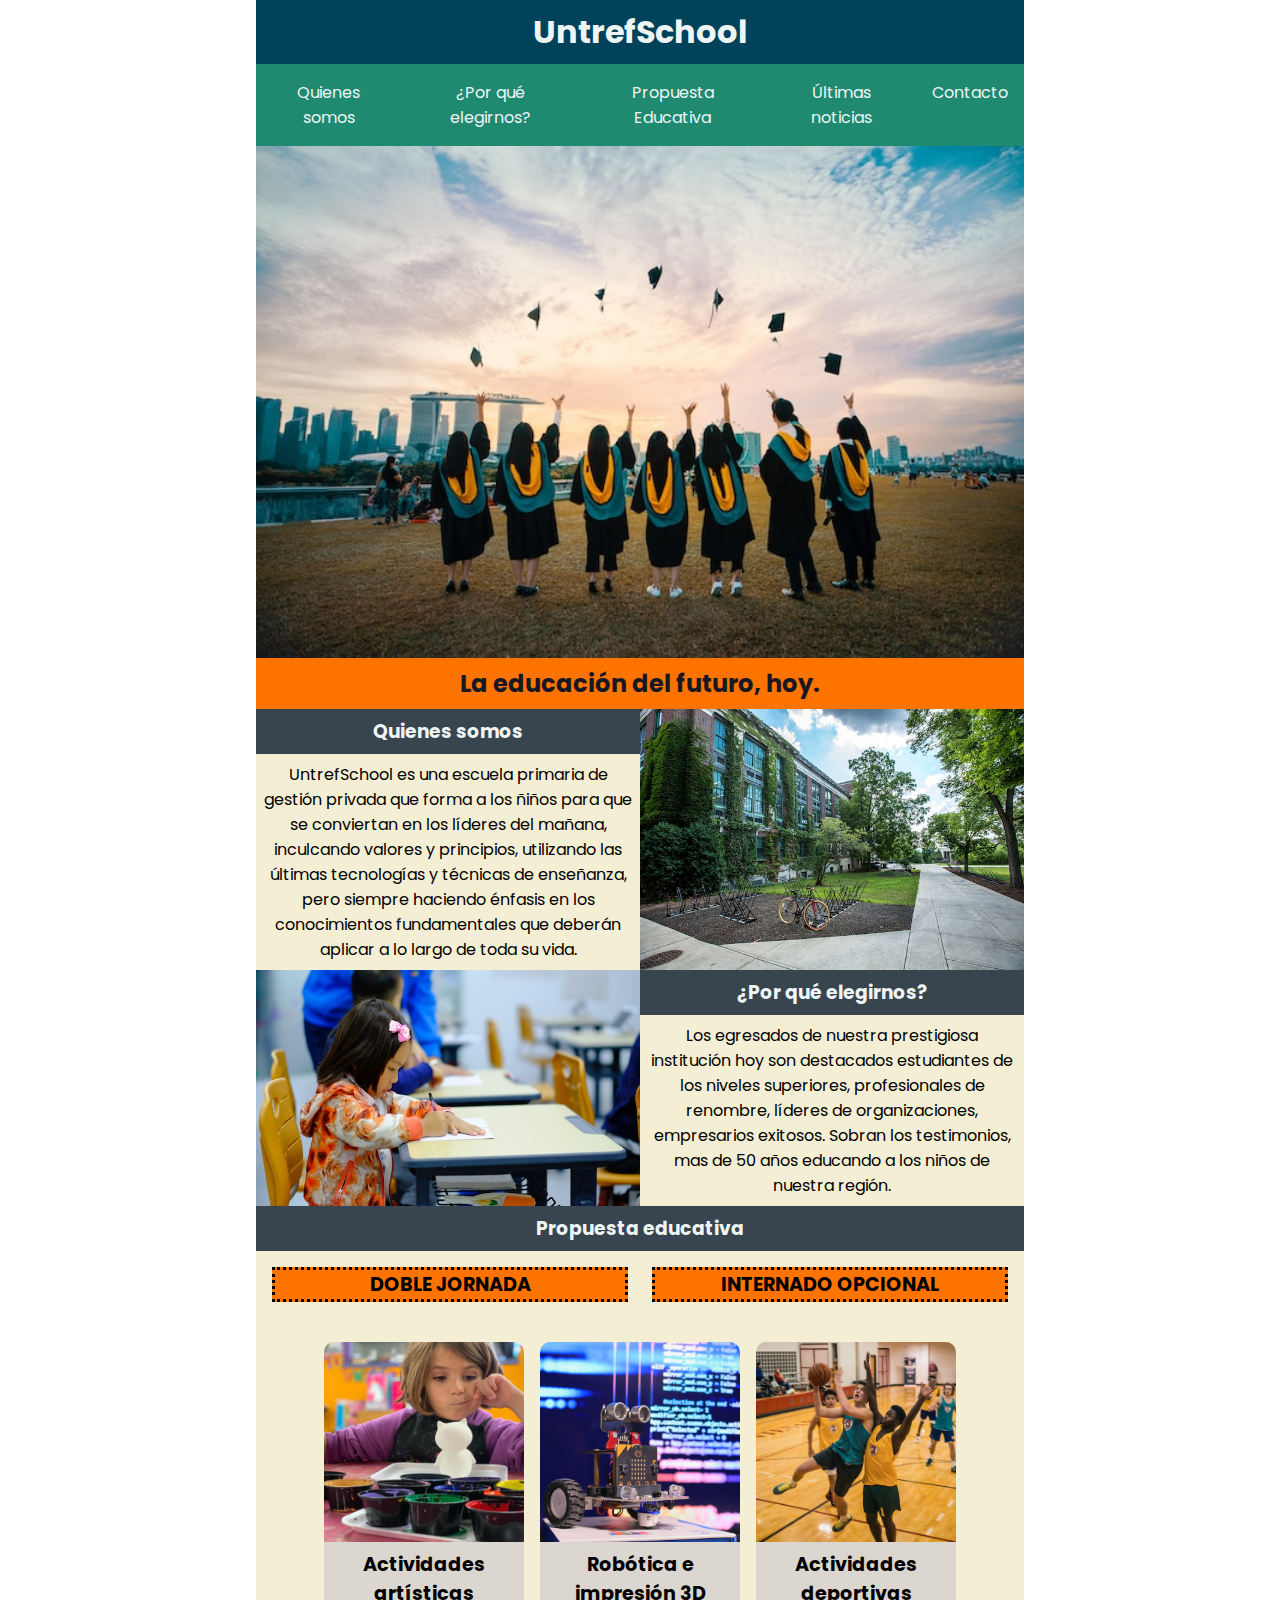
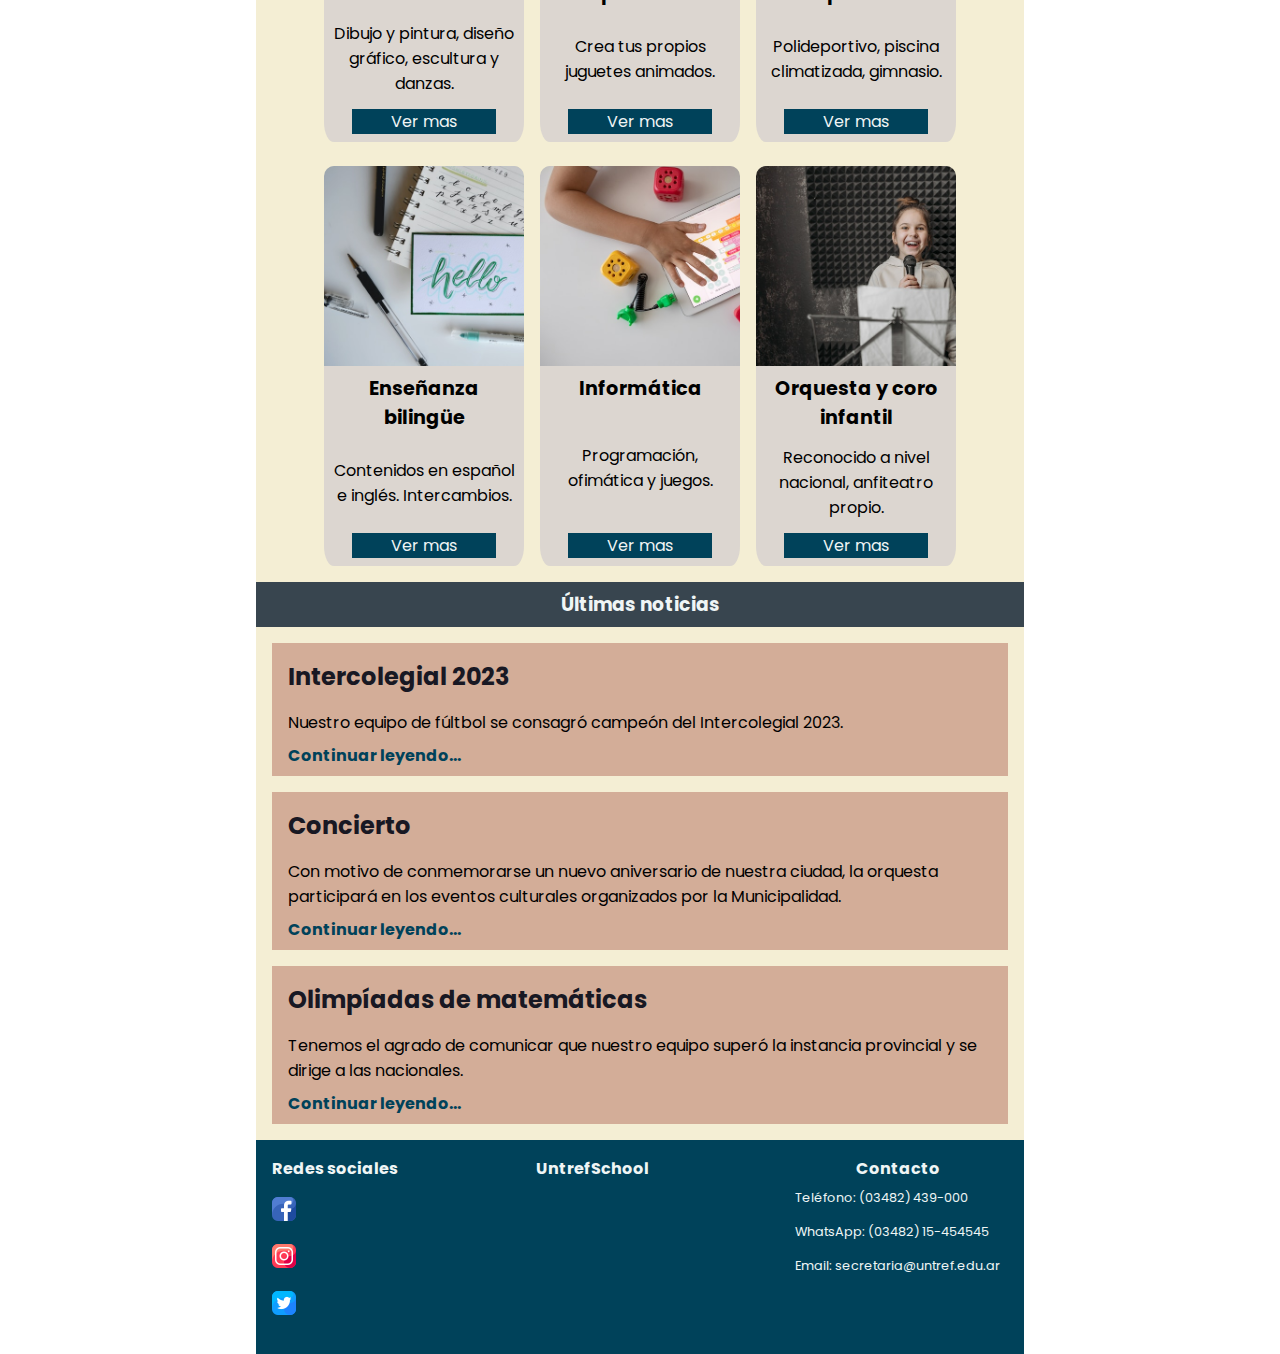
<file: index.html>
<!DOCTYPE html>
<html lang="es">
  <head>
    <meta charset="UTF-8" />
    <meta name="viewport" content="width=device-width, initial-scale=1.0" />
    <link rel="stylesheet" href="./css/styles.css" />
    <link rel="icon" type="image/png" href="./img/favicon.png" >
    <title>UntrefSchool</title>
  </head>

  <body>
    <header>
      <h1>UntrefSchool</h1>
      <nav>
        <ul>
          <li><a href="#quienes_somos">Quienes somos</a></li>
          <li><a href="#por_que_elegirnos">¿Por qué elegirnos?</a></li>
          <li><a href="#propuesta_educativa">Propuesta Educativa</a></li>
          <li><a href="#ultimas_noticias">Últimas noticias</a></li>
          <li><a href="contacto.html">Contacto</a></li>
        </ul>
      </nav>
    </header>

    <main>
      <img src="./img/portada.jpg" alt="Portada" class="img-portada" />

      <div class="portada-desktop">
        <div class="img-portada-desktop img-1" ></div>
        <div class="img-portada-desktop img-2" ></div>
        <div class="img-portada-desktop img-3" ></div>
      </div>

      <h2 class="h2-portada">La educación del futuro, hoy.</h2>      

      <section class="section-1">
        <div>
          <h3 class="h3-section" id="quienes_somos">Quienes somos</h3>
          <p>
            UntrefSchool es una escuela primaria de gestión privada que forma a
            los ñiños para que se conviertan en los líderes del mañana,
            inculcando valores y principios, utilizando las últimas tecnologías
            y técnicas de enseñanza, pero siempre haciendo énfasis en los
            conocimientos fundamentales que deberán aplicar a lo largo de toda
            su vida.
          </p>
        </div>
        <img src="./img/quienes-somos.jpg" alt="" class="img-section" />
      </section>

      <section class="section-2">
        <div>
          <h3 id="por_que_elegirnos">¿Por qué elegirnos?</h3>
          <p>
            Los egresados de nuestra prestigiosa institución hoy son destacados
            estudiantes de los niveles superiores, profesionales de renombre,
            líderes de organizaciones, empresarios exitosos. Sobran los
            testimonios, mas de 50 años educando a los niños de nuestra región.
          </p>
        </div>
        <img src="./img/porque-elegirnos.jpg" alt="" class="img-section" />
      </section>

      <section class="section-3">
        <h3 id="propuesta_educativa">Propuesta educativa</h3>

        <div class="avisos">
          <strong>DOBLE JORNADA</strong>
          <strong>INTERNADO OPCIONAL</strong>
        </div>

        <div class="section-propuestas">
          <div class="card">
            <div class="card-top-arte card-top"></div>
            <div class="card-bottom">
              <p class="titulo-propuesta">Actividades artísticas</p>
              <p class="descripcion-propuesta">
                Dibujo y pintura, diseño gráfico, escultura y danzas.
              </p>
              <a href="#" class="a-ver-mas"> Ver mas </a>
            </div>
          </div>

          <div class="card">
            <div class="card-top-robot card-top"></div>
            <div class="card-bottom">
              <p class="titulo-propuesta">Robótica e impresión 3D</p>
              <p class="descripcion-propuesta">
                Crea tus propios juguetes animados.
              </p>
              <a href="#" class="a-ver-mas"> Ver mas </a>
            </div>
          </div>

          <div class="card">
            <div class="card-top-deporte card-top"></div>
            <div class="card-bottom">
              <p class="titulo-propuesta">Actividades deportivas</p>
              <p class="descripcion-propuesta">
                Polideportivo, piscina climatizada, gimnasio.
              </p>
              <a href="#" class="a-ver-mas"> Ver mas </a>
            </div>
          </div>

          <div class="card">
            <div class="card-top-idioma card-top"></div>
            <div class="card-bottom">
              <p class="titulo-propuesta">Enseñanza bilingüe</p>
              <p class="descripcion-propuesta">
                Contenidos en español e inglés. Intercambios.
              </p>
              <a href="#" class="a-ver-mas"> Ver mas </a>
            </div>
          </div>

          <div class="card">
            <div class="card-top-informatica card-top"></div>
            <div class="card-bottom">
              <p class="titulo-propuesta">Informática</p>
              <p class="descripcion-propuesta">
                Programación, ofimática y juegos.
              </p>
              <a href="#" class="a-ver-mas"> Ver mas </a>
            </div>
          </div>

          <div class="card">
            <div class="card-top-musica card-top"></div>
            <div class="card-bottom">
              <p class="titulo-propuesta">Orquesta y coro infantil</p>
              <p class="descripcion-propuesta">
                Reconocido a nivel nacional, anfiteatro propio.
              </p>
              <a href="#" class="a-ver-mas"> Ver mas </a>
            </div>
          </div>
        </div>

        <div class="propuesta-mobile">
          <a class="a-figure" href="#">
            <figure>
              <img src="./img/ingles.png" alt="" />
              <figcaption>Enseñanza Bilingüe</figcaption>
            </figure>
          </a>

          <a class="a-figure" href="#">
            <figure>
              <img src="./img/deporte.png" alt="" />
              <figcaption>Actividades deportivas</figcaption>
            </figure>
          </a>

          <a class="a-figure" href="#">
            <figure>
              <img src="./img/musica.png" alt="" />
              <figcaption>Orquesta y coro infantil</figcaption>
            </figure>
          </a>

          <a class="a-figure" href="#">
            <figure>
              <img src="./img/arte.png" alt="" />
              <figcaption>Actividades artísticas</figcaption>
            </figure>
          </a>

          <a class="a-figure" href="#">
            <figure>
              <img src="./img/informatica.png" alt="" />
              <figcaption>Informática</figcaption>
            </figure>
          </a>

          <a class="a-figure" href="#">
            <figure>
              <img src="./img/robot.png" alt="" />
              <figcaption>Robótica e impresión 3D</figcaption>
            </figure>
          </a>
        </div>
      </section>

      <section class="section-4">
        <h3 id="ultimas_noticias">Últimas noticias</h3>

        <article>
          <article class="ultimas-noticias">
            <h2 class="h2-article">Intercolegial 2023</h2>
            <p class="p-article">
              Nuestro equipo de fúltbol se consagró campeón del Intercolegial
              2023.
            </p>
            <a class="a-article" href="#">Continuar leyendo...</a>
          </article>

          <article class="ultimas-noticias">
            <h2 class="h2-article">Concierto</h2>
            <p class="p-article">
              Con motivo de conmemorarse un nuevo aniversario de nuestra ciudad,
              la orquesta participará en los eventos culturales organizados por
              la Municipalidad.
            </p>
            <a class="a-article" href="#">Continuar leyendo...</a>
          </article>

          <article class="ultimas-noticias">
            <h2 class="h2-article">Olimpíadas de matemáticas</h2>
            <p class="p-article">
              Tenemos el agrado de comunicar que nuestro equipo superó la
              instancia provincial y se dirige a las nacionales.
            </p>
            <a class="a-article" href="#">Continuar leyendo...</a>
          </article>
        </article>
      </section>
    </main>

    <footer>
      <div class="redes-sociales">
        <h4>Redes sociales</h4>
        <a href="https://es-la.facebook.com/" target="_blank">
          <img src="./img/facebook.png" alt="Facebook" />
        </a>
        <a href="https://www.instagram.com/" target="_blank">
          <img src="./img/instagram.png" alt="Instagram" />
        </a>
        <a href="https://twitter.com/?lang=es" target="_blank">
          <img src="./img/twitter.png" alt="Twitter" />
        </a>
      </div>

      <div class="ubicacion">
        <h4>UntrefSchool</h4>
        <iframe
          src="https://www.google.com/maps/embed?pb=!1m18!1m12!1m3!1d3483.903475816794!2d-59.666274642400076!3d-29.167516525194273!2m3!1f0!2f0!3f0!3m2!1i1024!2i768!4f13.1!3m3!1m2!1s0x944eba9a3ba2dbab%3A0x350cd5b5c9792e95!2sReconquista%2C%20Santa%20Fe!5e0!3m2!1ses!2sar!4v1690489418292!5m2!1ses!2sar"
          width="150"
          height="150"
          style="border: 0"
          allowfullscreen=""
          loading="lazy"
          referrerpolicy="no-referrer-when-downgrade"
        ></iframe>
      </div>

      <div class="contacto">
        <h4>Contacto</h4>
        <p>Teléfono: (03482) 439-000</p>
        <p>WhatsApp: (03482) 15-454545</p>
        <p>Email: secretaria@untref.edu.ar</p>
      </div>
    </footer>
  </body>
</html>
</file>
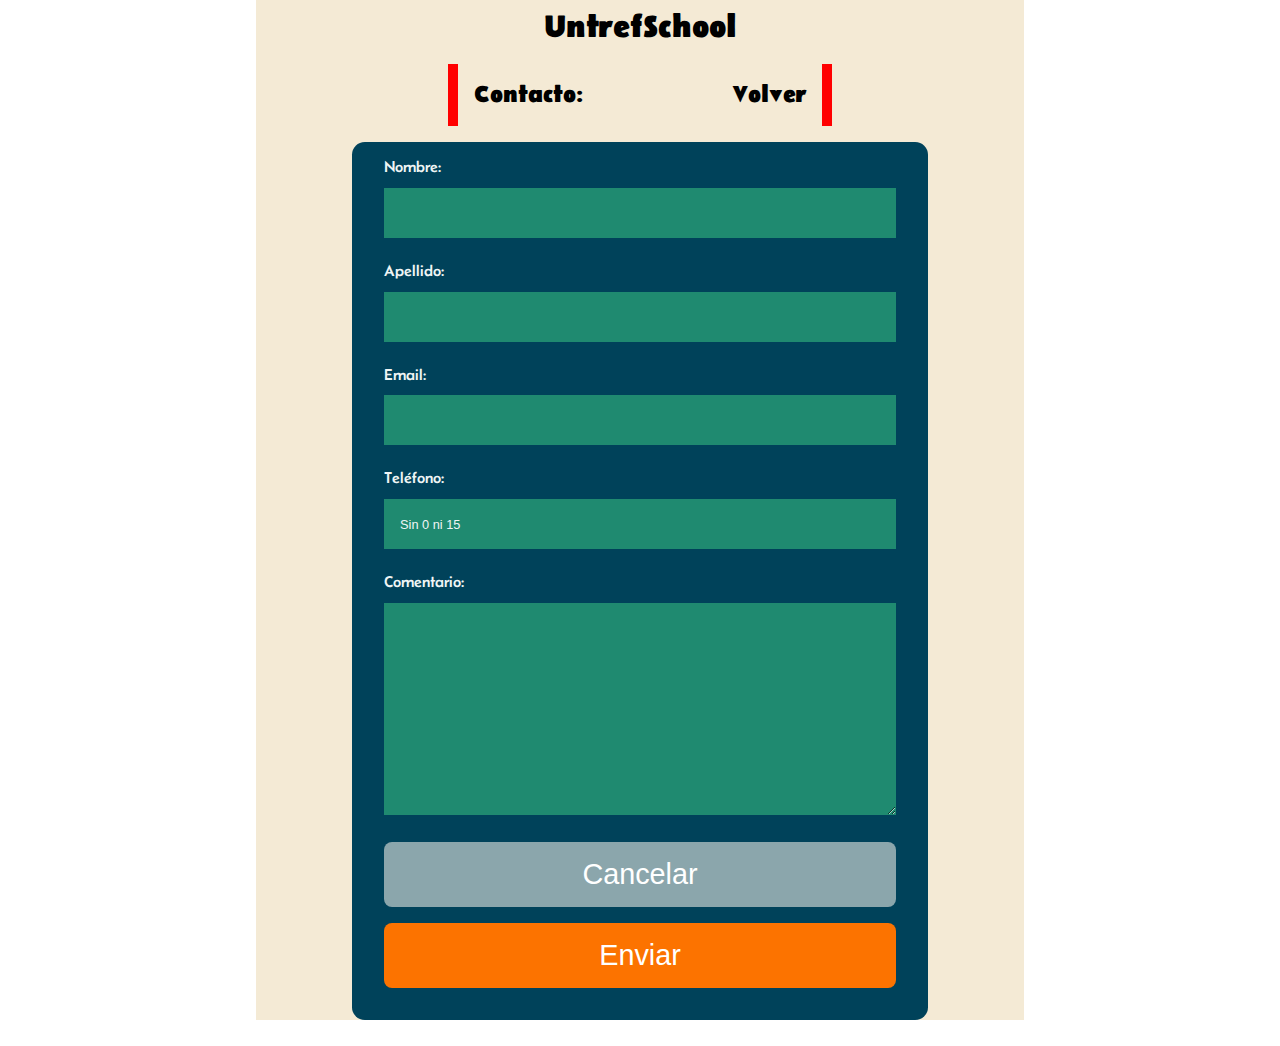
<file: contacto.html>
<!DOCTYPE html>
<html lang="es">
  <head>
    <meta charset="UTF-8" />
    <meta name="viewport" content="width=device-width, initial-scale=1.0" />
    <link rel="stylesheet" href="./css/contacto.css" />
    <title>UntrefSchool</title>
  </head>
  <body>
    <main>
      <h1>UntrefSchool</h1>
      <div>
        <h2>Contacto:</h2>
        <a href="index.html">Volver</a>
      </div>

      <form action="https://formsubmit.co/dowab48954@inkiny.com" method="post">
        <label for="nombre">Nombre:</label>
        <input type="text" name="nombre" id="nombre" required />

        <label for="apellido">Apellido:</label>
        <input type="text" name="apellido" id="apellido" required />

        <label for="email">Email:</label>
        <input type="email" name="email" id="email" required />

        <label for="telefono">Teléfono:</label>
        <input
          type="tel"
          name="telefono"
          id="telefono"
          placeholder="Sin 0 ni 15"
        />

        <label for="comentario">Comentario:</label>
        <textarea
          name="comentario"
          id="comentario"
          cols="30"
          rows="10"
          required
        ></textarea>

        <button type="reset">Cancelar</button>

        <button type="submit">Enviar</button>
      </form>
    </main>
  </body>
</html>
</file>
<file: css/styles.css>
@import url('https://fonts.googleapis.com/css2?family=Poppins&display=swap');

:root {
    --claro: #EFF5F5;
    --verde: #1F8A70;
    --gris: #38454F;
    --azul: #00425A;
    --violeta: #181823;
    --naranja: #FC7300;
}

* {
    margin: 0;
    padding: 0;
    box-sizing: border-box;
}

body {
    font-family: 'Poppins', sans-serif;
}

h1 {
    padding: 0.5rem;
    text-align: center;
    background-color: var(--azul);
    color: var(--claro);
}

nav {
    padding: 0.5rem; 
    background-color: var(--verde);
    display: flex;
    justify-content: center;
}

ul {
    list-style-type: none;
}

li {
    padding: 0.5rem;
    text-align: center;
}

li a {
    text-decoration: none;
    color: var(--claro);    
}

main {
    display: flex;
    flex-direction: column;
    background-color: #f4eed4;
}

.portada {
    display: flex;
    flex-direction: column;
}

.img-portada {
    width: 100%;
}

h2 {
    text-align: center;
    background-color: var(--naranja);
    color: var(--violeta);
    padding: 0.5rem;
}

h3 { 
    text-align: center;
    background-color: var(--gris);
    color: var(--claro);
    padding: 0.5rem;
}

p {
    text-align: center;
    padding: 0.5rem;
}

.img-section {
    width: 100%;
}

section {
    display: flex;
    flex-direction: column;
}

.section-propuestas { 
    display: none;
}

.avisos {
    display: flex;
    flex-direction: column; 
    align-items: center;   
    gap: 0.5rem;
    padding: 0.5rem;
}

strong {
    width: 75%;
    text-align: center;
    border-style: dotted;
    background-color: var(--naranja);
    font-size: 1.2rem;
}

.propuesta-mobile {
    display: flex;
    flex-flow: row wrap;
    gap: 1.5rem;
    justify-content: space-around;
    padding: 1rem;
}

figure {
    text-align: center;
}

.a-figure {
    color: var(--azul);
    font-weight: bold;
    text-decoration: none;
}

a.a-figure:hover{
    background-color: #d5d87d;
    font-size: 1.2rem;
}

.ultimas-noticias {
    margin: 1rem;
    background-color: #d3ad98;
    padding: 0.5rem;
}

.h2-article, .p-article, .a-article {
    text-align: left;
}

.h2-article {
    background-color: #d3ad98;    
}

.a-article {
    padding: 0.5rem;
    text-decoration: none;
    color: var(--azul);
    font-weight: bold;
}

a.a-article:hover {
    text-shadow: var(--verde) 1px 0 10px;
}

footer {
    display: flex;
    flex-wrap: wrap;
    justify-content:space-between;
    background-color: var(--azul);
    padding: 1rem;
}

.redes-sociales {
    display: flex;
    flex-direction: column;
    gap: 1rem;
    align-items: start;
}

footer h4 {
    color: var(--claro);
    text-align: center;
}

iframe {
    padding: 0.5rem;
}

footer div p {
    text-align: left;
    font-size: 0.8rem;
    color: var(--claro);
}

.portada-desktop {
    display: none;
}

@media (min-width: 768px) {

    body {
        max-width: 768px;
        margin: auto;
    }
    
    ul {
        display: flex;
        justify-content: center;
        gap: 1rem;
    }

    .section-1 {
        display: flex;
        flex-direction: row;
    }

    .section-2 {
        display: flex;
        flex-direction: row-reverse;
    }

    .img-section {
        width: 50%;
    }    

    .section-propuestas{
        display: flex;
        flex-flow: row wrap;
        justify-content: center;
        gap: 1rem;
        padding: 1rem;
    }
    
    .card {
        border-radius: 5%;
        height: 400px;
        width: 200px;
        background-color: #d3cfcfc2;
        margin-top: 8px;
    }
    
    .card-top-arte {
        background-image: url(../img/arte.jpg);
    }
    
    .card-top-robot {
        background-image: url(../img/robot.jpg);
    }
    
    .card-top-deporte {
        background-image: url(../img/deporte.jpg);
    }
    
    .card-top-idioma {
        background-image: url(../img/ingles.jpg);
    }

    .card-top-informatica {
        background-image: url(../img/informatica.jpg);
    }

    .card-top-musica {
        background-image: url(../img/musica.jpg);
    }
    
    .card-top {
        background-size: cover;
        border-top-left-radius: 5%;
        border-top-right-radius: 5%;
        height: 200px;
    }
    
    .card-bottom {
        display: flex;
        flex-direction: column;
        justify-content:space-between;
        height: 200px;
        padding: 0.5rem;
    }
    
    .titulo-propuesta {
        font-size: 1.2rem;
        font-weight: bold;
        padding: 0;
    }
    
    .descripcion-propuesta {
        padding: 0;
    }
    
    .a-ver-mas {
        text-decoration: none;
        color: var(--claro);
        text-align: center;
        margin-left: 20px;
        margin-right: 20px;
        background-color: var(--azul);
    }
      
    .a-ver-mas:hover {
        font-size: 1.2rem;
        background-color: var(--violeta);
    }
    
    .propuesta-mobile {
        display: none;
    }

    .avisos {
        display: flex;
        flex-direction: row;
        justify-content: center;
        gap: 1.5rem;
        padding: 1rem;
    }

    .portada-desktop {
        display: none;
    }
}

@media (min-width: 1360px) {

    body {
        max-width: 1360px;
        margin: auto;
    }

    .img-portada {
        display: none;
    }

    .portada-desktop{
        width: 100%;
        display: flex;
        justify-content: space-around;
        margin-top: 1rem;
        margin-bottom: 1rem;
    }

    .img-portada-desktop {
        background-size: cover;
        border: 2px solid var(--gris);
        height: 400px;
        width: 420px;
    }

    .img-1 {
        background-image: url(../img/quienes-somos.jpg);
    }

    .img-2 {
        background-image: url(../img/portada.jpg);
    }

    .img-3 {
        background-image: url(../img/porque-elegirnos.jpg);
    }

    /* .img-portada-desktop{
        width: 30%;
        border: 2px solid var(--gris);
    } */
    
    main {
        display: flex;
        flex-flow: row wrap;
    }    

    .h2-portada {
        width: 100%;
    }

    .section-1, .section-2 {
        margin-top: 1rem;
        margin-bottom: 1rem;
        margin-left: 1.25%;
        margin-right: 1.25%;
        width: 47.5%;
        display: flex;
        flex-direction: column;
        border: 2px solid var(--gris);
    }

    .img-section {
        display: none;
    }

    .section-3, .section-4 {
        width: 100%;
        /* margin-left: 1.25%;
        margin-right: 1.25%; */
    }
}
</file>
<file: css/contacto.css>
@import url('https://fonts.googleapis.com/css2?family=Belanosima&display=swap');

:root {
    --claro: #EFF5F5;
    --verde: #1F8A70;
    --gris-claro: #8ba6ac;
    --azul: #00425A;
    --violeta: #181823;
    --naranja: #FC7300;
}

* {
    margin: 0;
    padding: 0;
    box-sizing: border-box;
}

body {
    font-family: 'Belanosima', sans-serif;
}

main {
    background-color: #f4ead5;
}

form {
    max-width: 75%;
    margin: 1rem auto;
    padding: 1rem 2rem;
    background: var(--azul);
    border-radius: 0.8rem;
}

div {
    display: flex;
    justify-content: space-between;
    gap: 0.5rem;
    flex-wrap: wrap;
    margin-top: 1rem;
    padding: 1rem;
}

a {
    text-decoration: none;
    font-size: 1.5rem;
    font-weight: bold;
    color: red;
}

h1 {
    text-align: center;
    padding-top: 0.5rem;
}

input[type="text"],
input[type="email"],
input[type="tel"],
textarea {
    border: none;
    font-size: 1rem;
    height: auto;
    margin: 0;
    outline: 0;
    padding: 1rem;
    width: 100%;
    background-color: var(--verde);
    color: var(--claro);
    margin-bottom: 1.5rem;
}

::placeholder {
    color: var(--claro);
    font-size: 0.8rem;
}

button[type="submit"],
button[type="reset"] {
    padding: 1rem;
    color: #fff;
    font-size: 1.8rem;
    text-align: center;
    border-radius: 0.5rem;
    width: 100%;
    margin-bottom: 1rem;
}

button[type="submit"] {
    background-color: var(--naranja);
    border: var(--naranja);
}

button[type="reset"] {
    background-color: var(--gris-claro);
    border: var(--gris-claro);
}

label {
    display: block;
    margin-bottom: 0.8rem;
    color: var(--claro);
}

@media (min-width: 768px) {
    body {
        max-width: 768px;
        margin: auto;
    }

    div {
        justify-content: space-between;
        align-items: center;
        border: 10px;
        border-style: none solid;
        border-color: red;
        width: 50%;
        margin-left: 25%;
    }

    a {
        color: black;
    }
}
</file>
